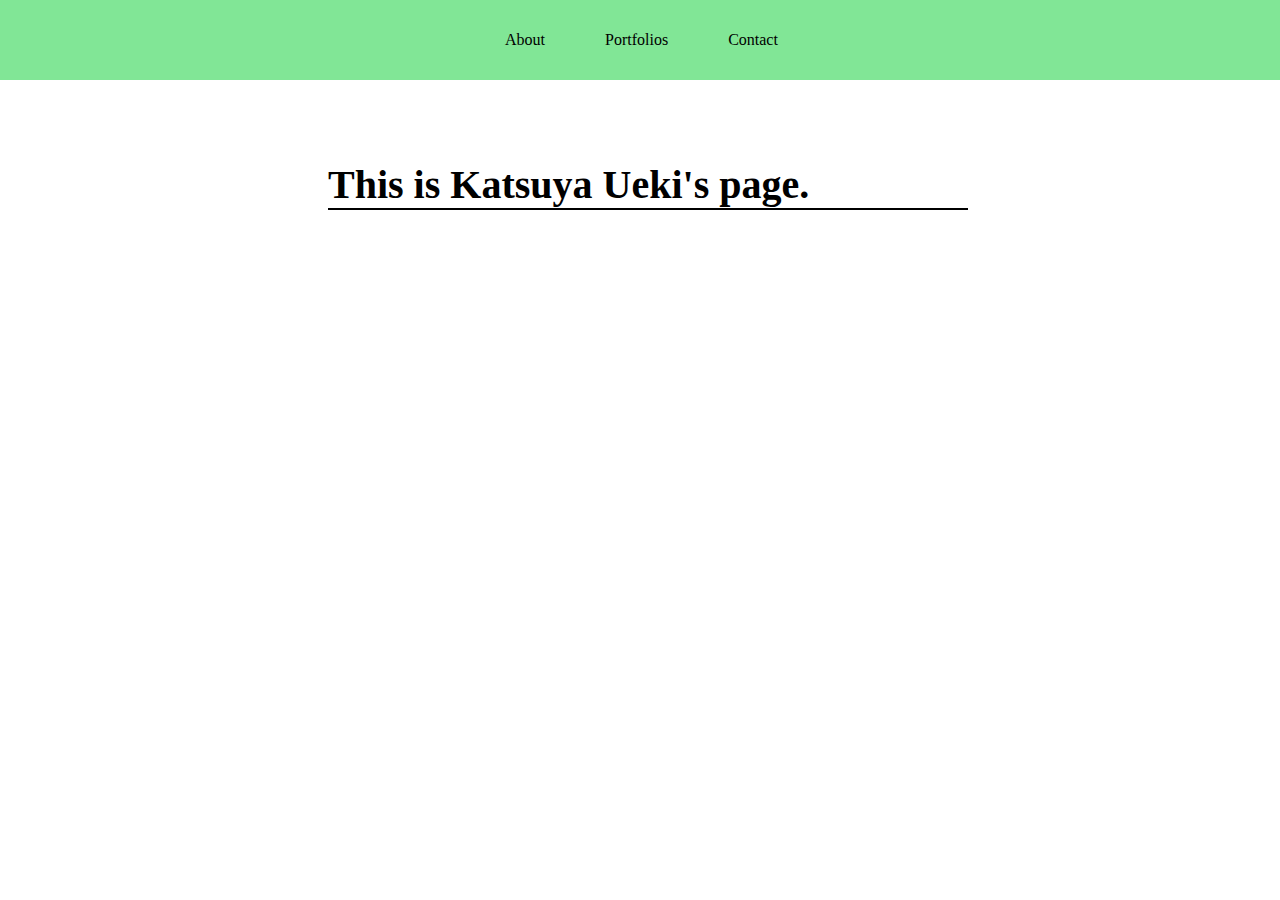
<file: index.html>
<!DOCTYPE html>
<html lang="ja">
<head>
	<meta charset="UTF-8">
	<title>Page</title>
	<link rel="stylesheet" type="text/css" href="css/stylesheet.css">
</head>
	<body>
		<div class="header">
			<div class="header-inner">
				<!--
				<div class="header-logo">Page</div>
				-->
				<div class="header-list">
					<ul>
					   	<li><a class="about btn" href="profile.html">About</a></li>
						<li><a class="port btn" href="portfolio.html">Portfolios</a></li>
						<li><a class="contact btn" href="contact.html">Contact</a></li>
					</ul>
				</div>
			</div>
		</div>

		<div class="main">
			<div class="main-inner">
				<h4 class="main-contents">This is Katsuya Ueki's page.</h4>
				<h2 class="contents-item"></h2>
	
				<!--<img src="sources/IMG_1098.jpg" witdh="300" height="200">-->
			</div>
		</div>
	</body>
</html>
</file>
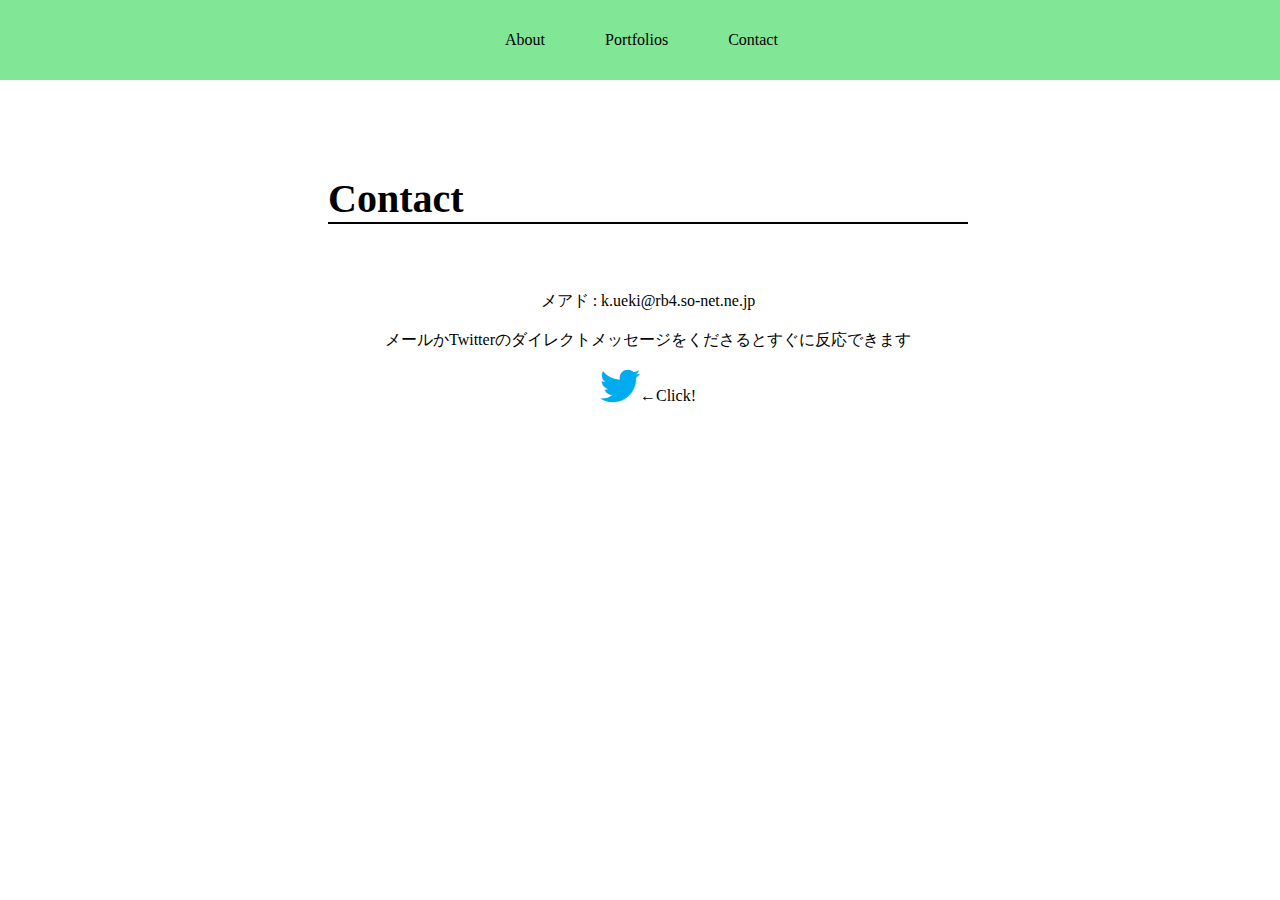
<file: contact.html>
<!DOCTYPE html>
<html lang="ja">
<head>
	<meta charset="UTF-8">
	<title>Contact</title>
	<link rel="stylesheet" type="text/css" href="css/contact/stylesheet-contact.css">
	<link rel="stylesheet" href="https://use.fontawesome.com/releases/v5.6.1/css/all.css">
</head>
	<body>
		<div class="header">
			<div class="header-inner">
				<!--
				<div class="header-logo">Page</div>
				-->
				<div class="header-list">
					<ul>
					   	<li><a class="about btn" href="profile.html">About</a></li>
						<li><a class="port btn" href="portfolio.html">Portfolios</a></li>
						<li><a class="contact btn" href="contact.html">Contact</a></li>
					</ul>
				</div>
			</div>
		</div>
		<div class="main">
			<div class="main-inner">
				<h5 class="main-contents">Contact</h5>
				<div class="main-sabcontents">
					<!--
					<a href="https://github.com/k-ueki"><i class="fab fa-github github"></i></a>
					-->	
					<span>メアド : k.ueki@rb4.so-net.ne.jp</span><br/><br/>
					<span>メールかTwitterのダイレクトメッセージをくださるとすぐに反応できます</span><br/>
					<div><a href="https://twitter.com/ku6_rx"><i class="fab fa-twitter twitter"></i></a>←Click!</div>
				</div>
			</div>
			<div class="mail-form">

			</div>
		</div>
	</body>
</html>
</file>
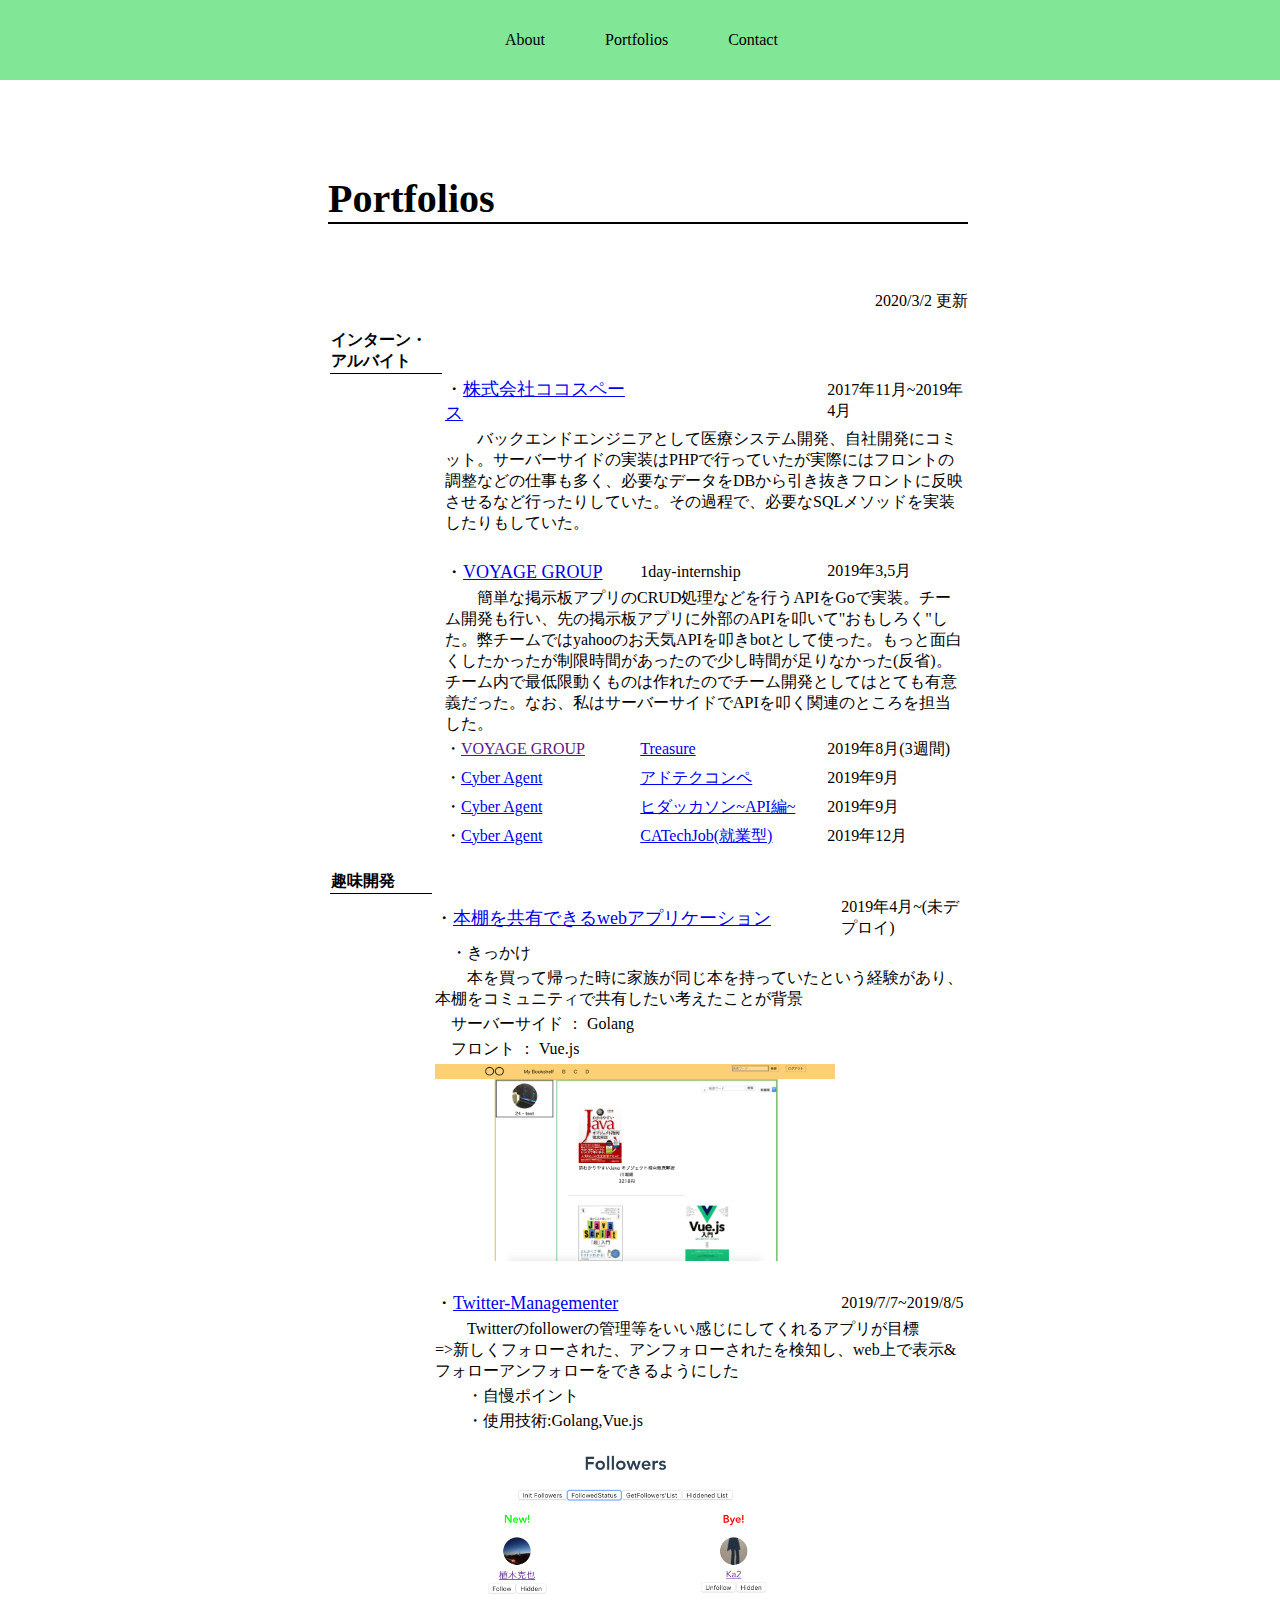
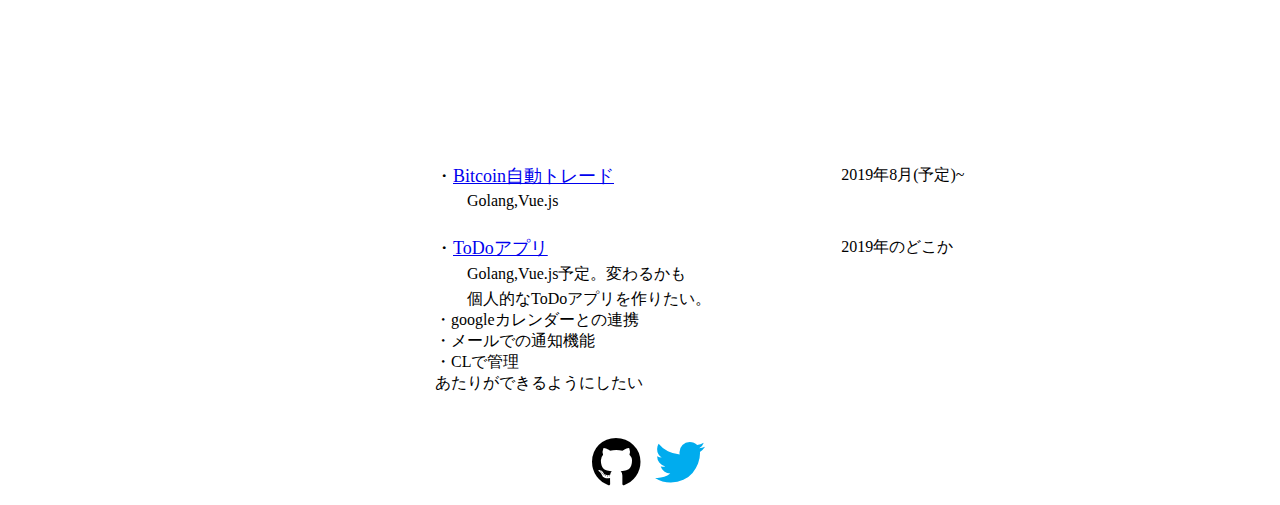
<file: portfolio.html>
<!DOCTYPE html>
<html lang="ja">
    <head>
        <meta charset="UTF-8">
        <title>Portfolio</title>
        <link rel="stylesheet" type="text/css" href="css/portfolio/stylesheet-portfolio.css">
		<link rel="stylesheet" href="https://use.fontawesome.com/releases/v5.6.1/css/all.css">
    </head>
    <body>
		<div class="header">
			<div class="header-inner">
				<!--
				<div class="header-logo">Page</div>
				-->
				<div class="header-list">
					<ul>
						<li><a class="about btn" href="profile.html">About</a></li>
						<li><a class="port btn" href="portfolio.html">Portfolios</a></li>
						<li><a class="contact btn" href="contact.html">Contact</a></li>
					</ul>
				</div>
			</div>
		</div>

        <div class="main">
			<div class="main-inner">
            	<h5 class="main-contents">Portfolios</h5>
				<div class="main-sabcontents">
					<div class="main-texts">
						<span style="float:right;">2020/3/2 更新</span>
						<br/><br/>
						<table style="text-align:left;">
							<tr>
								<th style="border-bottom:1px solid #000000;width:110px;">インターン・アルバイト</th>
							</tr>
							<tr>
								<th></th>
								<td style="font-size:18px;">・<a href="http://cocospace.com/" target="_blank">株式会社ココスペース</a></td>
								<td></td>
								<td>  2017年11月~2019年4月</td>
							</tr>
							<tr>
								<th></th>
								<td colspan="3" style="text-indent:2em;">バックエンドエンジニアとして医療システム開発、自社開発にコミット。サーバーサイドの実装はPHPで行っていたが実際にはフロントの調整などの仕事も多く、必要なデータをDBから引き抜きフロントに反映させるなど行ったりしていた。その過程で、必要なSQLメソッドを実装したりもしていた。</td>
							</tr>
							<tr>
								<th></th>
								<td><br/></td>
							</tr>
							<tr>
								<th></th>
								<td style="font-size:18px;">・<a href="https://voyagegroup.com/" target="_blank">VOYAGE GROUP</a></td>
								<td>1day-internship</td>
								<td>2019年3,5月</td>
							</tr>
							<tr>
								<th></th>
								<td colspan="3" style="text-indent:2em;">簡単な掲示板アプリのCRUD処理などを行うAPIをGoで実装。チーム開発も行い、先の掲示板アプリに外部のAPIを叩いて"おもしろく"した。弊チームではyahooのお天気APIを叩きbotとして使った。もっと面白くしたかったが制限時間があったので少し時間が足りなかった(反省)。チーム内で最低限動くものは作れたのでチーム開発としてはとても有意義だった。なお、私はサーバーサイドでAPIを叩く関連のところを担当した。</td>
							</tr>
							<tr>
								<th></th>
								<td>・<a href="" target="_blank">VOYAGE GROUP</a></td>
								<td><a href="https://voyagegroup.com/internship/treasure/" target="_blank">Treasure</a></td>
								<td>2019年8月(3週間) </td>
							</tr>
							<tr>
								<th></th>
								<td colspan="3" style="text-indent:2em;"></td>
							</tr>
							<tr>
								<th></th>
								<td>・<a href="https://www.cyberagent.co.jp/" target="_blank">Cyber Agent</a></td>
								<td><a href="https://www.cyberagent.co.jp/careers/students/event/detail/id=23253" target="_blank">アドテクコンペ</a></td>
								<td>2019年9月</td>
							</tr>
							<tr>
								<th></th>
								<td colspan="3" style="text-indent:2em;"></td>
							</tr>
							<tr>
								<th></th>
								<td>・<a href="https://www.cyberagent.co.jp/" target="_blank">Cyber Agent</a></td>
								<td><a href="https://www.cyberagent.co.jp/careers/students/event/detail/id=23256" target="_blank">ヒダッカソン~API編~</a></td>
								<td>2019年9月</td>
							</tr>
							<tr>
								<th></th>
								<td colspan="3" style="text-indent:2em;"></td>
							</tr>
							<tr>
								<th></th>
								<td>・<a href="https://www.cyberagent.co.jp/" target="_blank">Cyber Agent</a></td>
								<td><a href="https://www.cyberagent.co.jp/careers/students/event/detail/id=23258">CATechJob(就業型)</a></td>
								<td>2019年12月</td>
							</tr>
						</table>	
						<br/>
						<table style="text-align:left;">
							<tr>
								<th style="border-bottom:1px solid #000000;width:100px;">趣味開発</th>
							</tr>

							<!----------本棚--------------->
							<tr>
								<th></th>
								<td style="font-size:18px;">・<a href="https://github.com/k-ueki/BookShelf" target="_blank" >本棚を共有できるwebアプリケーション</a></td>
								<td>2019年4月~(未デプロイ)</td>
							</tr>
							<tr>
								<th></th>
								<td style="text-indent:1em;">・きっかけ</td>
							</tr>
							<tr>
								<th></th>
								<td colspan="3" style="text-indent:2em;">本を買って帰った時に家族が同じ本を持っていたという経験があり、本棚をコミュニティで共有したい考えたことが背景</td>
							</tr>
							<tr>
								<th></th>
								<td style="text-indent:1em;">サーバーサイド ： Golang</td>
							</tr>
							<tr>
								<th></th>
								<td style="text-indent:1em;">フロント ： Vue.js</td>
							</tr>
							<tr>
								<th></th>
								<td><img src="sources/bookshelf1.png" colspan="2" width="400px" ></img></td>
							</tr>
							<!------------------------>

							<tr><td><br/></td></tr>

							<!--twitter -->
							<tr>
								<th></th>
								<td style="font-size:18px;">・<a href="https://github.com/k-ueki/Twitter-Managementer" target="_blank">Twitter-Managementer</a></td>
								<td>2019/7/7~2019/8/5</td>
							</tr>
							<tr>
								<th></th>
								<td colspan="3"style="text-indent:2em;">Twitterのfollowerの管理等をいい感じにしてくれるアプリが目標<br/> =>新しくフォローされた、アンフォローされたを検知し、web上で表示&フォローアンフォローをできるようにした</td>
							</tr>
							<tr>
								<th></th>
								<td colspan="3"style="text-indent:2em;">・自慢ポイント</td>
							</tr>
							<tr>
								<th></th>
								<td style="text-indent:2em;">・使用技術:Golang,Vue.js</td>
							</tr>
							<tr>
								<th></th>
								<td><img src="sources/TwitterManager1.png" colspan="2" width="400px"></img></td>
							</tr>
								<!----------------------------->

							<tr><td><br/></td></tr>

							<!-- BitCoint自動トレード-->
							<tr>
								<th></th>
								<td style="font-size:18px;">・<a href="https://github.com/k-ueki/TradingBit" target="_blank">Bitcoin自動トレード</a></td>
								<td>2019年8月(予定)~</td>
							</tr>
							<tr>
								<th></th>
								<td style="text-indent:2em;">Golang,Vue.js</td>
							</tr>
							<!------------------------>

							<tr><td><br/></td></tr>

							<!-- ToDo -->
							<tr>
								<th></th>
								<td style="font-size:18px;">・<a href="https://github.com/k-ueki/ToDos" target="_blank">ToDoアプリ</a></td>
								<td>2019年のどこか</td>
							</tr>
							<tr>
								<th></th>
								<td colspan="3" style="text-indent:2em;">Golang,Vue.js予定。変わるかも</td>
							</tr>
							<tr>
								<th></th>
								<td colspan="3" style="text-indent:2em;"><span>個人的なToDoアプリを作りたい。<br/>  ・googleカレンダーとの連携<br/>  ・メールでの通知機能<br/>  ・CLで管理<br/>  あたりができるようにしたい</span></td>
							</tr>
							<!------------------------>

							<tr><td><br/></td></tr>

						</table>
						<br/>
					</div>
					<div class="main-icons">
						<a href="https://github.com/k-ueki"><i class="fab fa-github github"></i></a><a href="https://twitter.com/ku6_rx"><i class="fab fa-twitter twitter"></i></a>	
					</div>
					<br/>
				</div>
			</div>
		</div>

    </body>
</html>
</file>
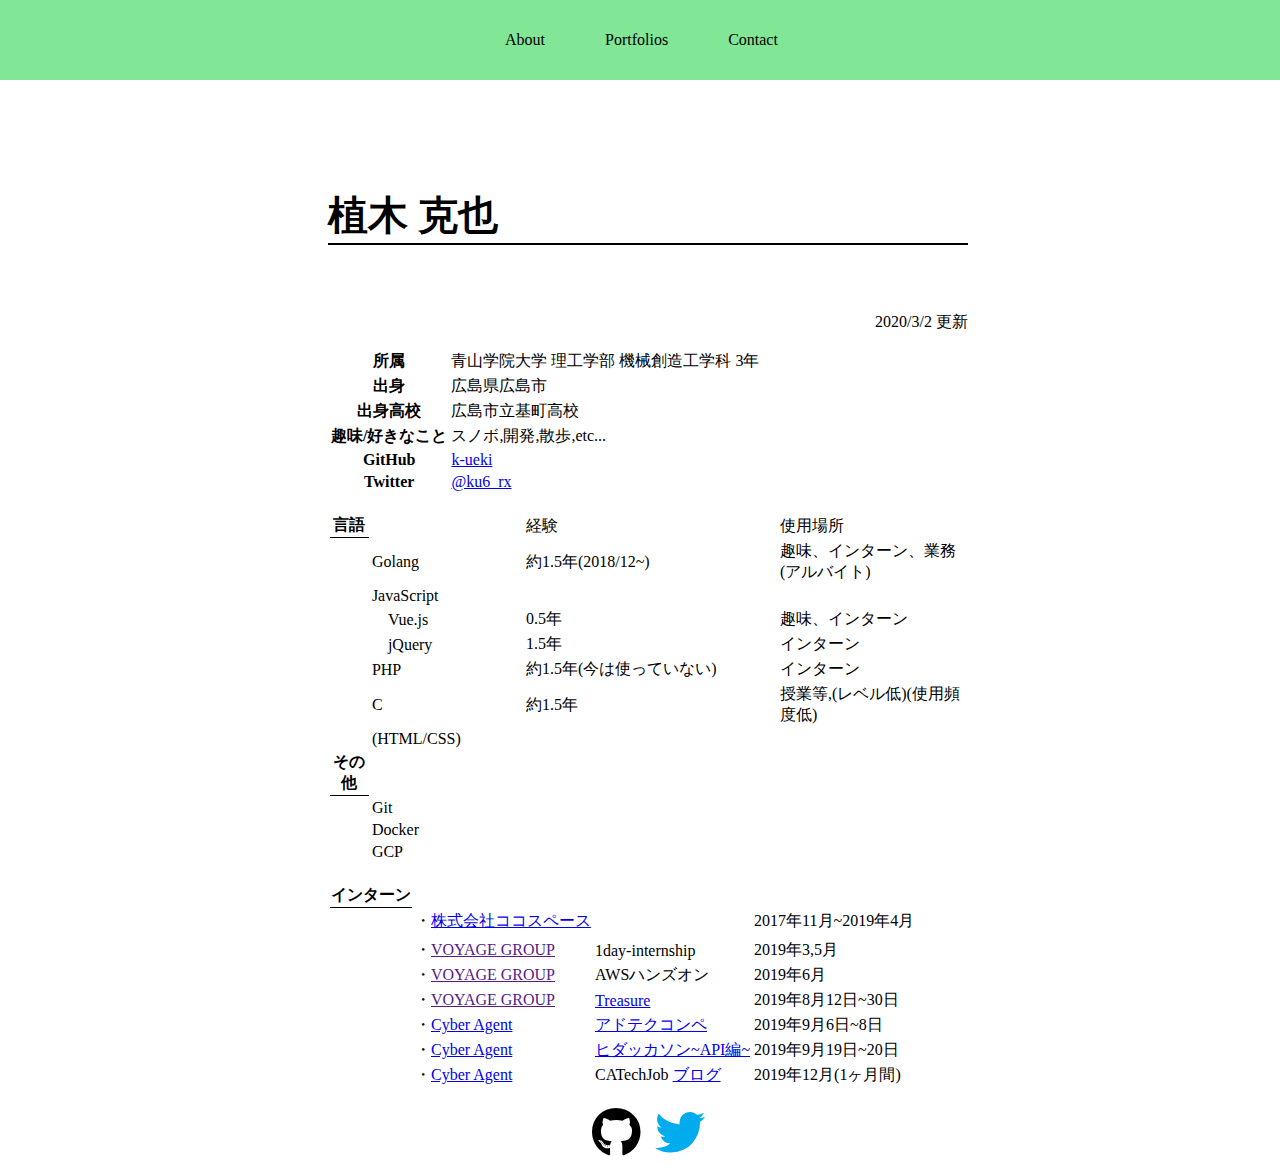
<file: profile.html>
<!DOCTYPE html>
<html>
    <head>
        <meta charset="utf-8">
        <title>About</title>
        <link rel="stylesheet" type="text/css" href="css/profile/stylesheet-profile.css">
		<link rel="stylesheet" href="https://use.fontawesome.com/releases/v5.6.1/css/all.css">
    </head>
    <body>
        <h1></h1>
		<div class="header">
			<div class="header-inner">
				<!--
				<div class="header-logo">Page</div>
				-->
				<div class="header-list">
					<ul>
						<li><a class="about btn" href="profile.html">About</a></li>
						<li><a class="port btn" href="portfolio.html">Portfolios</a></li>
						<li><a class="contact btn" href="contact.html">Contact</a></li>
					</ul>
				</div>
			</div>
		</div>

        <div class="main">
			<div class="main-inner">
            	<h5 class="main-contents">植木 克也</h5>
				<div class="main-sabcontents">
					<div class="main-texts">
						<span style="float:right;">2020/3/2 更新</span>
						<br/><br/>
						<table>
							<tr>
								<th>所属</th>
								<td>青山学院大学 理工学部 機械創造工学科 3年</td>
							</tr>
							<tr>
								<th>出身</th>
								<td>広島県広島市</td>
							</tr>
							<tr>
								<th>出身高校</th>
								<td>広島市立基町高校</td>
							</tr>
							<tr>
								<th style="style:100px;">趣味/好きなこと</th>
								<td colspan="2">スノボ,開発,散歩,etc...</td>
							<tr>
								<th>GitHub</th>
								<td><a href="https://github.com/k-ueki" target="_blank">k-ueki</a></td>
							</tr>
							<tr>
								<th>Twitter</th>
								<td><a href="https://twitter.com/ku6_rx" target="_blank">@ku6_rx</a></td>
							</tr>
						</table>
						<br/>
						<table>
							<tr>
								<th style="border-bottom:1px solid #000000;"> 言語</th>
								<td width="150px"></td>
								<td width="250px">経験</td>
								<td>使用場所</td>
							</tr>
							<tr>
								<th></th>
								<td>Golang</td>
								<td>約1.5年(2018/12~)</td>
								<td>趣味、インターン、業務(アルバイト)</td>
							</tr>
							<tr>
								<th></th>
								<td>JavaScript</td>
							</tr>
							<tr>
								<th></th>
								<td style="text-indent:1em;">Vue.js</td>
								<td>0.5年</td>
								<td>趣味、インターン</td>
							</tr>
							<tr>
								<th></th>
								<td style="text-indent:1em;">jQuery</td>
								<td>1.5年</td>
								<td>インターン</td>
							</tr>
							<tr>
								<th></th>
								<td>PHP</td>
								<td>約1.5年(今は使っていない)</td>
								<td>インターン</td>
							</tr>
							<tr>
								<th></th>
								<td>C</td>
								<td>約1.5年</td>
								<td>授業等,(レベル低)(使用頻度低)</td>
							</tr>
							<tr>
								<th></th>
								<td>(HTML/CSS)</td>
							</tr>
							<tr>
								<th style="border-bottom:1px solid #000000;">その他</th>
							</tr>
							<tr>
								<th></th>
								<td>Git</td>
							</tr>
							<tr>
								<th></th>
								<td>Docker</td>
							</tr>
							<tr>
								<th></th>
								<td>GCP</td>
							</tr>
						</table>
						<br/>
						<table>
							<tr>
								<th style="border-bottom:1px solid #000000;">インターン</th>
							</tr>
							<tr>
								<th></th>
								<td>・<a href="http://cocospace.com/" target="_blank">株式会社ココスペース</a></td>
								<td></td>
								<td>  2017年11月~2019年4月</td>
							</tr>
							<tr>
								<th></th>
								<td></td>
							</tr>
							<tr>
								<th></th>
								<td>・<a href="" target="_blank">VOYAGE GROUP</a></td>
								<td>1day-internship</td>
								<td>2019年3,5月</td>
							</tr>
							<tr>
								<th></th>
								<td>・<a href="" target="_blank">VOYAGE GROUP</a></td>
								<td>AWSハンズオン</td>
								<td>2019年6月</td>
							</tr>
							<tr>
								<th></th>
								<td>・<a href="" target="_blank">VOYAGE GROUP</a></td>
								<td><a href="https://voyagegroup.com/internship/treasure/" target="_blank">Treasure</a></td>
								<td>2019年8月12日~30日</td>
							</tr>
							<tr>
								<th></th>
								<td>・<a href="https://www.cyberagent.co.jp/" target="_blank">Cyber Agent</a></td>
								<td><a href="https://www.cyberagent.co.jp/careers/students/event/detail/id=23253" target="_blank">アドテクコンペ</a></td>
								<td>2019年9月6日~8日</td>
							</tr>
							<tr>
								<th></th>
								<td>・<a href="https://www.cyberagent.co.jp/" target="_blank">Cyber Agent</a></td>
								<td><a href="https://www.cyberagent.co.jp/careers/st+udents/event/detail/id=23256" target="_blank">ヒダッカソン~API編~<a></td>
								<td>2019年9月19日~20日</td>
							</tr>
							<tr>
								<th></th>
								<td>・<a href="https://www.cyberagent.co.jp/" target="_blank">Cyber Agent</a></td>
								<td>CATechJob <a href="https://c-fal.hatenablog.com/entry/2019/12/28/082731">ブログ</a></td>
								<td>2019年12月(1ヶ月間)</td>
							</tr>
						</table>
						<br/>
					</div>
					<div class="main-icons">
						<a href="https://github.com/k-ueki"><i class="fab fa-github github"></i></a><a href="https://twitter.com/ku6_rx"><i class="fab fa-twitter twitter"></i></a>	
					</div>
					<br/>
				</div>
			</div>
        </div>
    </body>
</html>
</file>
<file: css/stylesheet.css>
/*
 * header
 */
.header-list a:link { color:#000000; text-decoration:none }
.header{
	position: absolute;
	top:0px;
	left:0px;
	width:100%;
	background-color:rgba(75, 219, 106, 0.7);
	color:#fff;
	height:80px;
}
.header-inner{
	padding:0 25%;
	text-align:center;
}
.header-logo{
    font-size:36px;
    float:left;
    padding:10px 30px;
	padding-right:50px;
}
.header a{
	color:#fff;
	border:none;
	float:left;
	display: inline-block;
    padding:15px 30px;
    height:20px;
}
.header-list{
	text-align:center;
	width:410px;
	margin:0 auto;
}
.header-list li{
	display:inline;
}
.header-list ul{
	height:20px;
	text-align:center;
}
.btn{
	cursor: pointer;
}
.btn:hover{
	background-color:rgba(75, 219, 106, 0.9);
}


li{
	list-style:none;
}
h2{
	font-size:25px;
}

/*
 * body
 */
body{
	#background-image:url("../sources/IMG_1098.jpg");
	#background-size:cover;
}
.main{
	position:absolute;
	width:100%;

	margin-top:100px;
	
}
.main-inner{
	padding-left:25%;	
	padding-right:25%;
	overflow:visible;
	
	width:auto;
}
.main-contents{
	font-size:40px;
	position:relative;
	overflow:visible;
	border-bottom:2px solid rgb(0,0,0)
}

.main-sabcontents{
	#margin:auto auto;
	#text-align:center;
}
.main-icons{
	margin:auto auto;
	text-align:center;
}
.main-icons a:link { color:#000000; text-decoration:none }
.main-icons a:visited { color:#000000; text-decoration:none }
.main-icons a:hover { color:#000000; text-decoration:none }
.main-icons a:active { color:#000000; text-decoration:none }

.github{
	font-size:50px;

}
.twitter{
	font-size:50px;
	padding-left:15px;
	color:#00acee;
}

.break{
	border-bottom:1px solid #000000;
}
/*
.footer{
	position: absolute;
	top:100%-50px;
	left:0px;
	background-color:#2f5167;
	color:#fff;
	width:100%;
	height:50px;
}
.footer-logo{
	padding:6px 6px;
	padding-right:50px;
	font-size:28px;
	float:left;
	color:rgba(255,255,255,0.4);
}
.footer-list{
	text-align: center;
}
.footer-list li{
	margin:auto;
	float:left;
	padding-left:30px;
	margin:auto auto;	
}
*/

/*
.modal-wrapper{
	width:50%;
	height:74%;
	position:fixed;
	top:13%;
	left:25%;
	border:2px solid #aaa;
	background:#fff;
	display:none;
	z-index:10;
}
.modal-container{
}
.modal-title{
	float:left;
	color:rgba(75, 219, 106, 0.7);
}
.modal-inner h3{
	background-color:red;
}
.back{
	font-size:20px;
	float:right;
	cursor:pointer;
}
*/
</file>
<file: css/contact/stylesheet-contact.css>
/*
 * header
 */
.header-list a:link { color:#000000; text-decoration:none }
.header{
	position: absolute;
	top:0px;
	left:0px;
	width:100%;
	background-color:rgba(75, 219, 106, 0.7);
	color:#fff;
	height:80px;
}
.header-inner{
	padding:0 25%;
	text-align:center;
}
.header-logo{
    font-size:36px;
    float:left;
    padding:10px 30px;
	padding-right:50px;
}
.header a{
	color:#fff;
	border:none;
	float:left;
	display: inline-block;
    padding:15px 30px;
    height:20px;
}
.header-list{
	text-align:center;
	width:410px;
	margin:0 auto;
}
.header-list li{
	display:inline;
}
.header-list ul{
	height:20px;
	text-align:center;
}
.btn{
	cursor: pointer;
}
.btn:hover{
	background-color:rgba(75, 219, 106, 0.9);
}


li{
	list-style:none;
}
h2{
	font-size:25px;
}

/*
 * body
 */
body{
	#background-image:url("../sources/IMG_1098.jpg");
	#background-size:cover;
}
.main{
	position:absolute;
	width:100%;

	margin-top:100px;
	
}
.main-inner{
	padding-left:25%;	
	padding-right:25%;
	overflow:visible;
	
	width:auto;
}
.main-contents{
	font-size:40px;
	position:relative;
	overflow:visible;
	border-bottom:2px solid rgb(0,0,0)
}

.main-sabcontents{
	margin:auto auto;
	text-align:center;

}
.main-sabcontents a:link { color:#000000; text-decoration:none }
.main-sabcontents a:visited { color:#000000; text-decoration:none }
.main-sabcontents a:hover { color:#000000; text-decoration:none }
.main-sabcontents a:active { color:#000000; text-decoration:none }

.github{
	font-size:50px;

}
.twitter{
	font-size:40px;
	color:#00acee;
	padding-top:15px;
}

/*
.footer{
	position: absolute;
	top:100%-50px;
	left:0px;
	background-color:#2f5167;
	color:#fff;
	width:100%;
	height:50px;
}
.footer-logo{
	padding:6px 6px;
	padding-right:50px;
	font-size:28px;
	float:left;
	color:rgba(255,255,255,0.4);
}
.footer-list{
	text-align: center;
}
.footer-list li{
	margin:auto;
	float:left;
	padding-left:30px;
	margin:auto auto;	
}
*/

/*
.modal-wrapper{
	width:50%;
	height:74%;
	position:fixed;
	top:13%;
	left:25%;
	border:2px solid #aaa;
	background:#fff;
	display:none;
	z-index:10;
}
.modal-container{
}
.modal-title{
	float:left;
	color:rgba(75, 219, 106, 0.7);
}
.modal-inner h3{
	background-color:red;
}
.back{
	font-size:20px;
	float:right;
	cursor:pointer;
}
*/
</file>
<file: css/portfolio/stylesheet-portfolio.css>
/*
 * header
 */
.header-list a:link { color:#000000; text-decoration:none }
.header{
	position: absolute;
	top:0px;
	left:0px;
	width:100%;
	background-color:rgba(75, 219, 106, 0.7);
	color:#fff;
	height:80px;
}
.header-inner{
	padding:0 25%;
	text-align:center;
}
.header-logo{
    font-size:36px;
    float:left;
    padding:10px 30px;
	padding-right:50px;
}
.header a{
	color:#fff;
	border:none;
	float:left;
	display: inline-block;
    padding:15px 30px;
    height:20px;
}
.header-list{
	text-align:center;
	width:410px;
	margin:0 auto;
}
.header-list li{
	display:inline;
}
.header-list ul{
	height:20px;
	text-align:center;
}
.btn{
	cursor: pointer;
}
.btn:hover{
	background-color:rgba(75, 219, 106, 0.9);
}


li{
	list-style:none;
}
h2{
	font-size:25px;
}

/*
 * body
 */
body{
	#background-image:url("../sources/IMG_1098.jpg");
	#background-size:cover;
}
.main{
	position:absolute;
	width:100%;

	margin-top:100px;
	
}
.main-inner{
	padding-left:25%;	
	padding-right:25%;
	overflow:visible;
	
	width:auto;
}
.main-contents{
	font-size:40px;
	position:relative;
	overflow:visible;
	border-bottom:2px solid rgb(0,0,0)
}

.main-sabcontents{
	#margin:auto auto;
	#text-align:center;
}
.main-icons{
	margin:auto auto;
	text-align:center;
}
.main-icons a:link { color:#000000; text-decoration:none }
.main-icons a:visited { color:#000000; text-decoration:none }
.main-icons a:hover { color:#000000; text-decoration:none }
.main-icons a:active { color:#000000; text-decoration:none }

.github{
	font-size:50px;

}
.twitter{
	font-size:50px;
	padding-left:15px;
	color:#00acee;
}

.break{
	border-bottom:1px solid #000000;
}
</file>
<file: css/profile/stylesheet-profile.css>
/*
 * header
 */
.header-list a:link { color:#000000; text-decoration:none }
.header{
	position: absolute;
	top:0px;
	left:0px;
	width:100%;
	background-color:rgba(75, 219, 106, 0.7);
	color:#fff;
	height:80px;
}
.header-inner{
	padding:0 25%;
	text-align:center;
}
.header-logo{
    font-size:36px;
    float:left;
    padding:10px 30px;
	padding-right:50px;
}
.header a{
	color:#fff;
	border:none;
	float:left;
	display: inline-block;
    padding:15px 30px;
    height:20px;
}
.header-list{
	text-align:center;
	width:410px;
	margin:0 auto;
}
.header-list li{
	display:inline;
}
.header-list ul{
	height:20px;
	text-align:center;
}
.btn{
	cursor: pointer;
}
.btn:hover{
	background-color:rgba(75, 219, 106, 0.9);
}


li{
	list-style:none;
}
h2{
	font-size:25px;
}

/*
 * body
 */
body{
	#background-image:url("../sources/IMG_1098.jpg");
	#background-size:cover;
}
.main{
	position:absolute;
	width:100%;

	margin-top:100px;
	
}
.main-inner{
	padding-left:25%;	
	padding-right:25%;
	overflow:visible;
	
	width:auto;
}
.main-contents{
	font-size:40px;
	position:relative;
	overflow:visible;
	border-bottom:2px solid rgb(0,0,0)
}

.main-sabcontents{
	#margin:auto auto;
	#text-align:center;
}
.main-icons{
	margin:auto auto;
	text-align:center;
}
.main-icons a:link { color:#000000; text-decoration:none }
.main-icons a:visited { color:#000000; text-decoration:none }
.main-icons a:hover { color:#000000; text-decoration:none }
.main-icons a:active { color:#000000; text-decoration:none }

.github{
	font-size:50px;

}
.twitter{
	font-size:50px;
	padding-left:15px;
	color:#00acee;
}

.break{
	border-bottom:1px solid #000000;
}
</file>
